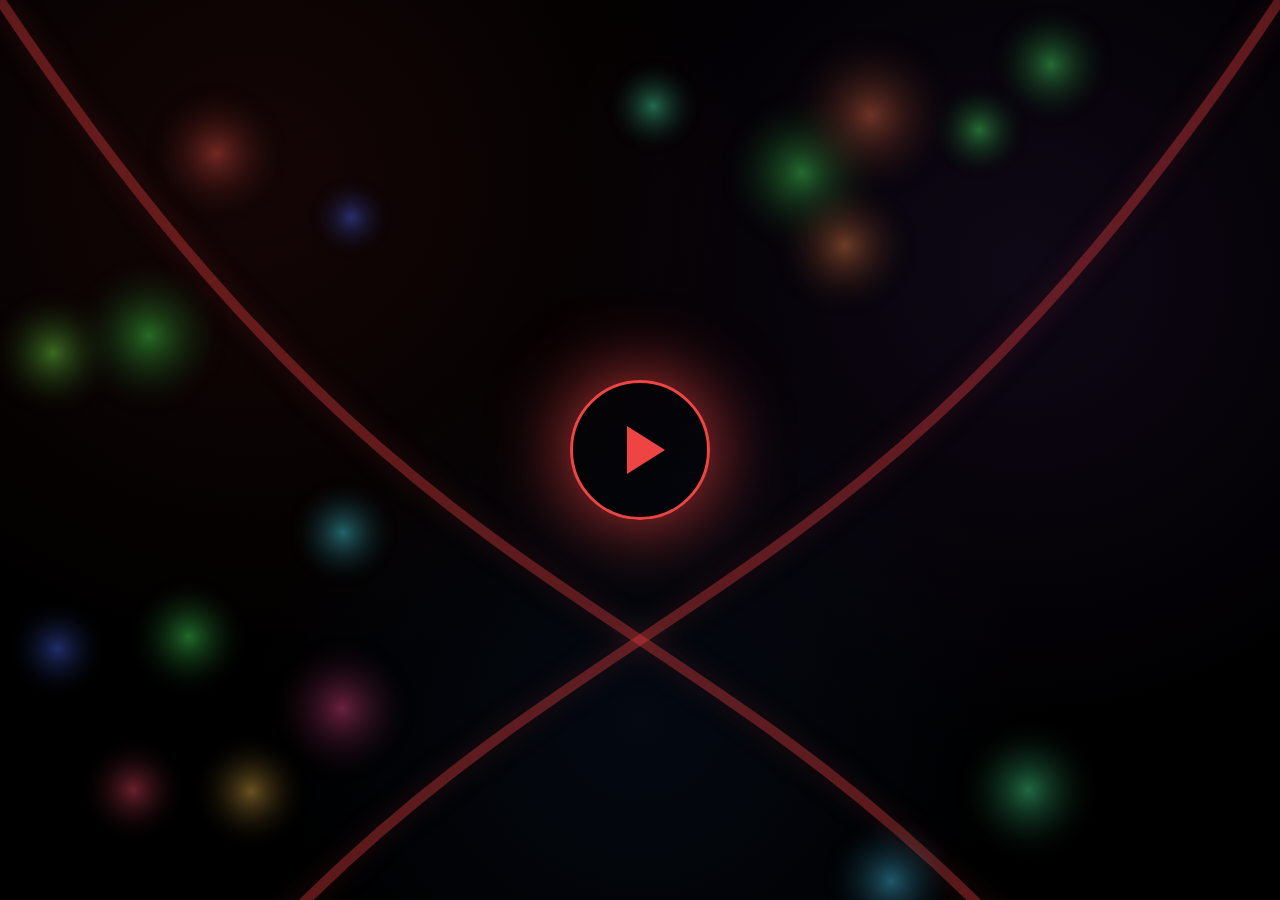
<file: index.html>
<!DOCTYPE html>
<html lang="en">
<head>
  <meta charset="UTF-8" />
  <meta name="viewport" content="width=device-width, initial-scale=1.0" />
  <title>Enter</title>
  <link rel="stylesheet" href="intro.css" />
</head>
<body>

<div id="intro">

  <!-- BRANCHES -->
  <svg id="branches" viewBox="0 0 100 100" preserveAspectRatio="none">
    <path class="branch" d="M0,0 C20,30 35,40 50,50" />
    <path class="branch" d="M100,0 C80,30 65,40 50,50" />
    <path class="branch" d="M0,100 C20,70 35,60 50,50" />
    <path class="branch" d="M100,100 C80,70 65,60 50,50" />
  </svg>

  <!-- ORBS -->
  <canvas id="orbCanvas"></canvas>

  <!-- PLAY BUTTON -->
  <button id="playBtn" aria-label="Enter site">
    <span class="triangle"></span>
  </button>

  <!-- LOGO -->
  <div id="logoA">
    <span class="a a1">A</span>
    <span class="a a2">A</span>
    <span class="a a3">A</span>
  </div>

</div>

<!-- FADE -->
<div id="fade"></div>

<!-- SOUNDS -->
<audio id="crackSound" src="crack.mp3" preload="auto"></audio>
<audio id="whooshSound" src="whoosh.mp3" preload="auto"></audio>

<script src="intro.js"></script>
</body>
</html>
</file>
<file: intro.css>
/* RESET */
* { margin: 0; padding: 0; box-sizing: border-box; }

body {
  background: #000;
  overflow: hidden;
  font-family: system-ui, sans-serif;
}

/* BACKGROUND */
body::before {
  content: "";
  position: fixed;
  inset: 0;
  background:
    radial-gradient(circle at 20% 20%, rgba(239,68,68,.15), transparent 40%),
    radial-gradient(circle at 80% 30%, rgba(168,85,247,.15), transparent 40%),
    radial-gradient(circle at 50% 80%, rgba(59,130,246,.12), transparent 40%);
  opacity: .6;
}

/* INTRO */
#intro {
  position: fixed;
  inset: 0;
  z-index: 10;
}


/* SHAKE */
.shake {
  animation: shake .35s ease;
}
@keyframes shake {
  0% { transform: translate(0,0); }
  25% { transform: translate(-6px,4px); }
  50% { transform: translate(5px,-5px); }
  75% { transform: translate(-4px,3px); }
  100% { transform: translate(0,0); }
}

/* BRANCHES */
#branches {
  position: absolute;
  inset: 0;
  stroke: rgba(239,68,68,.35);
  stroke-width: .8;
  fill: none;
  filter: drop-shadow(0 0 12px rgba(239,68,68,.5));
  pointer-events: none;
}

.branch {
  stroke-dasharray: 300;
  stroke-dashoffset: 300;
  animation: grow 3s ease forwards, sway 6s ease-in-out infinite;
}

@keyframes grow {
  to { stroke-dashoffset: 0; }
}

@keyframes sway {
  0%,100% { transform: translateY(0); }
  50% { transform: translateY(-6px); }
}

/* ORBS */
#orbCanvas {
  position: absolute;
  inset: 0;
  pointer-events: none;
}

/* PLAY */
#playBtn {
  position: absolute;
  inset: 0;
  margin: auto;
  width: 140px;
  height: 140px;
  border-radius: 50%;
  background: transparent;
  border: 3px solid #ef4444;
  box-shadow: 0 0 80px rgba(239,68,68,0.9);
  z-index: 20;
  cursor: pointer;
}
#playBtn:hover {
  box-shadow: 0 0 120px rgba(239,68,68,1);
}
/* PLAY ICON */
.triangle {
  position: absolute;
  inset: 0;
  margin: auto;
  width: 0;
  height: 0;
  border-left: 38px solid #ef4444;
  border-top: 24px solid transparent;
  border-bottom: 24px solid transparent;
  transform: translateX(6px);
}
#playBtn:active {
  transform: scale(0.95);
  box-shadow: 0 0 40px rgba(239,68,68,1);
}

/* LOGO */
#logoA {
  position: fixed;
  inset: 0;
  display: flex;
  align-items: center;
  justify-content: center;
  font-size: 38vw;
  font-weight: 900;
  opacity: 0;
  pointer-events: none;
    transition: opacity .5s ease .3s;
    opacity: 0;
}

.show-logo #logoA { opacity: 1; }

.a {
  position: absolute;
  mix-blend-mode: screen;
  transition:
    transform 0.45s cubic-bezier(.22,.61,.36,1),
    opacity 0.35s ease,
    filter 0.35s ease;
}

.a1 { color: red; }
.a2 { color: lime; }
.a3 { color: dodgerblue; }

/* FRACTURE */
.fracture .a1 { transform: translate(-120px,60px) rotate(-10deg); }
.fracture .a2 { transform: translate(0,-140px) rotate(6deg); }
.fracture .a3 { transform: translate(120px,-60px) rotate(10deg); }

/* RGB */
.rgb .a1 { transform: translateX(-260px); opacity: 0; }
.rgb .a2 { transform: translateY(-240px); opacity: 0; }
.rgb .a3 { transform: translateX(260px); opacity: 0; }
/* RGB SPLIT — NETFLIX STYLE */
.rgb .a1 {
  transform: translateX(-420px) skewX(-8deg);
  filter: blur(1px);
  opacity: 0;
}

.rgb .a2 {
  transform: scale(1.15);
  filter: blur(2px);
  opacity: 0;
}

.rgb .a3 {
  transform: translateX(420px) skewX(8deg);
  filter: blur(1px);
  opacity: 0;
}

/* FADE */
#fade {
  position: fixed;
  inset: 0;
  background: #000;
  opacity: 0;
  transition: opacity .7s ease;
  z-index: 30;
  pointer-events: none; /* 🔑 THIS FIXES CLICKS */
}

.fade-in #fade {
  opacity: 1;
  pointer-events: auto;
}


.fade-in #fade { opacity: 1; }
#orbCanvas,
#branches {
  pointer-events: none;
}
</file>
